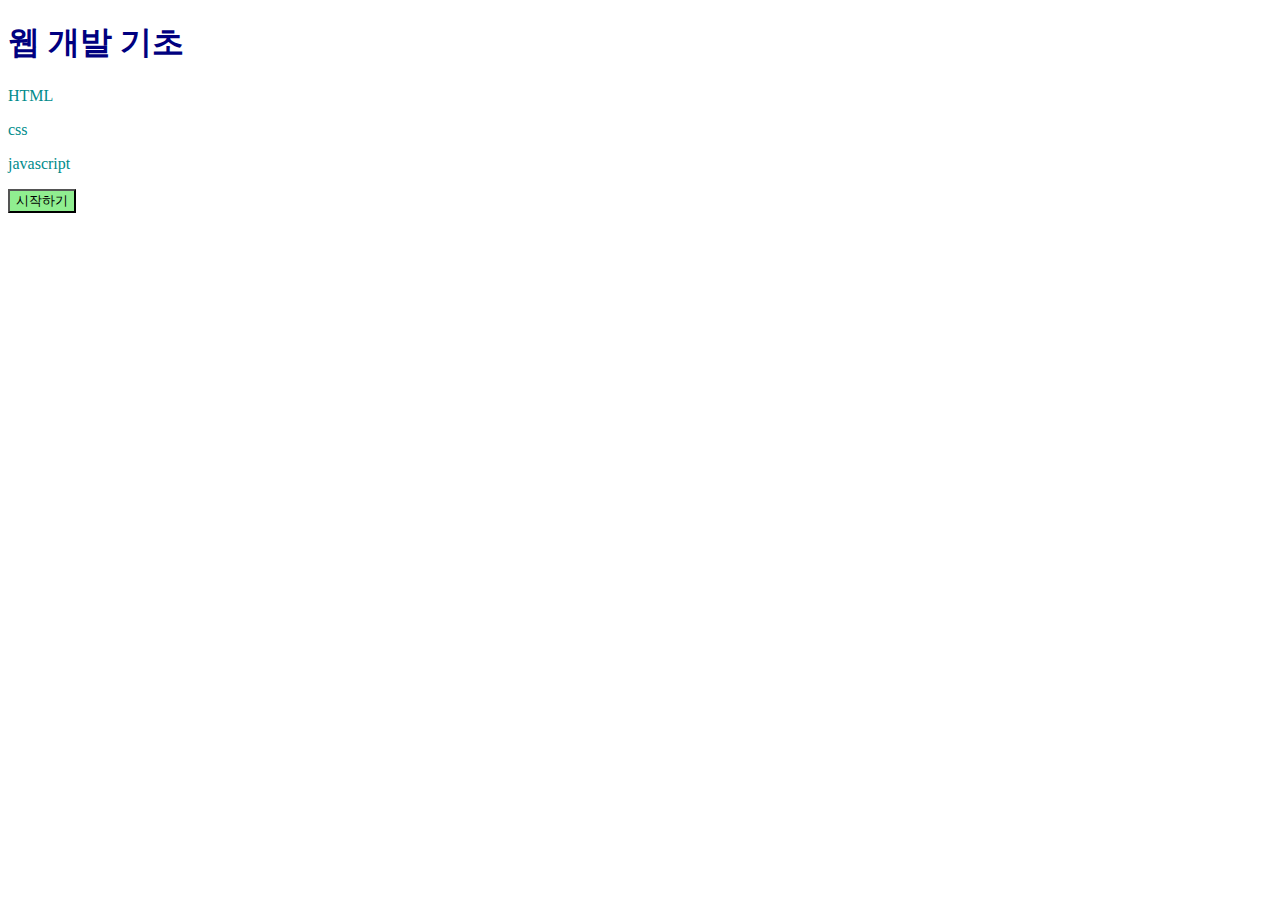
<file: HTML/00_test.html>
<!DOCTYPE html>
<html lang="en">
  <head>
    <meta charset="UTF-8" />
    <meta name="viewport" content="width=device-width, initial-scale=1.0" />
    <title>문서 제목</title>
    <link rel="stylesheet" href="00_test.css" />
  </head>
  <body>
    <h1>웹 개발 기초</h1>
    <p>HTML</p>
    <p>css</p>
    <p>javascript</p>
    <button>시작하기</button>
    <script src="00_test.js"></script>
  </body>
</html>
</file>
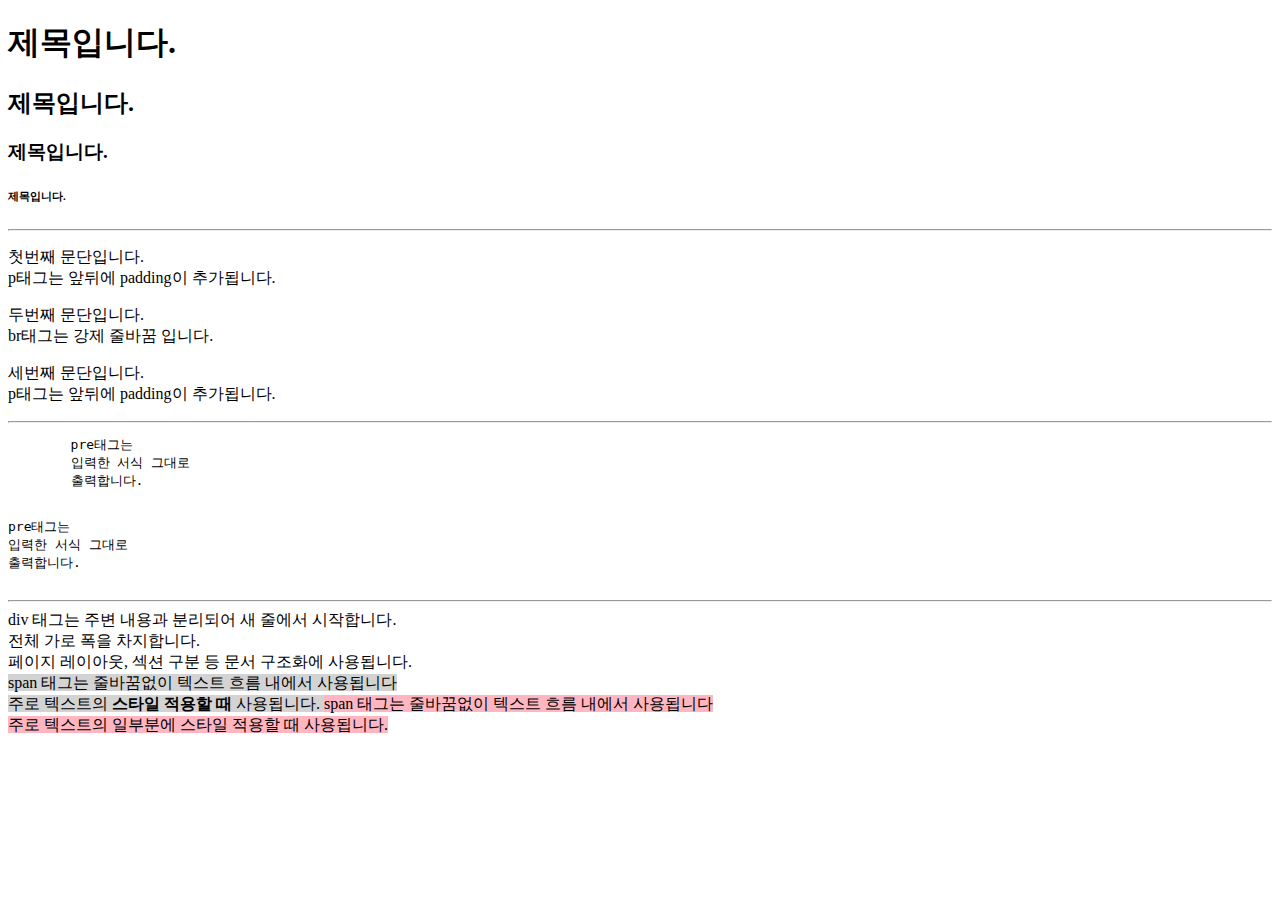
<file: HTML/01_텍스트관련태그.html>
<!DOCTYPE html>
<html lang="en">
  <head>
    <meta charset="UTF-8" />
    <meta name="viewport" content="width=device-width, initial-scale=1.0" />
    <title>텍스트 관련 태그</title>
  </head>
  <body>
    <!-- 제목 태그 -->
    <h1>제목입니다.</h1>
    <h2>제목입니다.</h2>
    <h3>제목입니다.</h3>
    <h6>제목입니다.</h6>

    <!-- 구분선 입니다 -->
    <hr />

    <p>
      첫번째 문단입니다.<br />
      p태그는 앞뒤에 padding이 추가됩니다.
    </p>
    <p>
      두번째 문단입니다.<br />
      br태그는 강제 줄바꿈 입니다.
    </p>
    <p>
      세번째 문단입니다.<br />
      p태그는 앞뒤에 padding이 추가됩니다.
    </p>

    <hr />

    <pre>
        pre태그는
        입력한 서식 그대로
        출력합니다.
    </pre>
    <pre>
pre태그는
입력한 서식 그대로
출력합니다.
    </pre>

    <hr />

    <div>
      div 태그는 주변 내용과 분리되어 새 줄에서 시작합니다. <br />
      전체 가로 폭을 차지합니다. <br />
      페이지 레이아웃, 섹션 구분 등 문서 구조화에 사용됩니다.
    </div>

    <span style="background-color: lightgrey">
      span 태그는 줄바꿈없이 텍스트 흐름 내에서 사용됩니다 <br />
      주로 텍스트의
      <span style="font-weight: bold">스타일 적용할 때</span> 사용됩니다.
    </span>

    <span style="background-color: lightpink">
      span 태그는 줄바꿈없이 텍스트 흐름 내에서 사용됩니다 <br />
      주로 텍스트의 일부분에 스타일 적용할 때 사용됩니다.
    </span>
  </body>
</html>
</file>
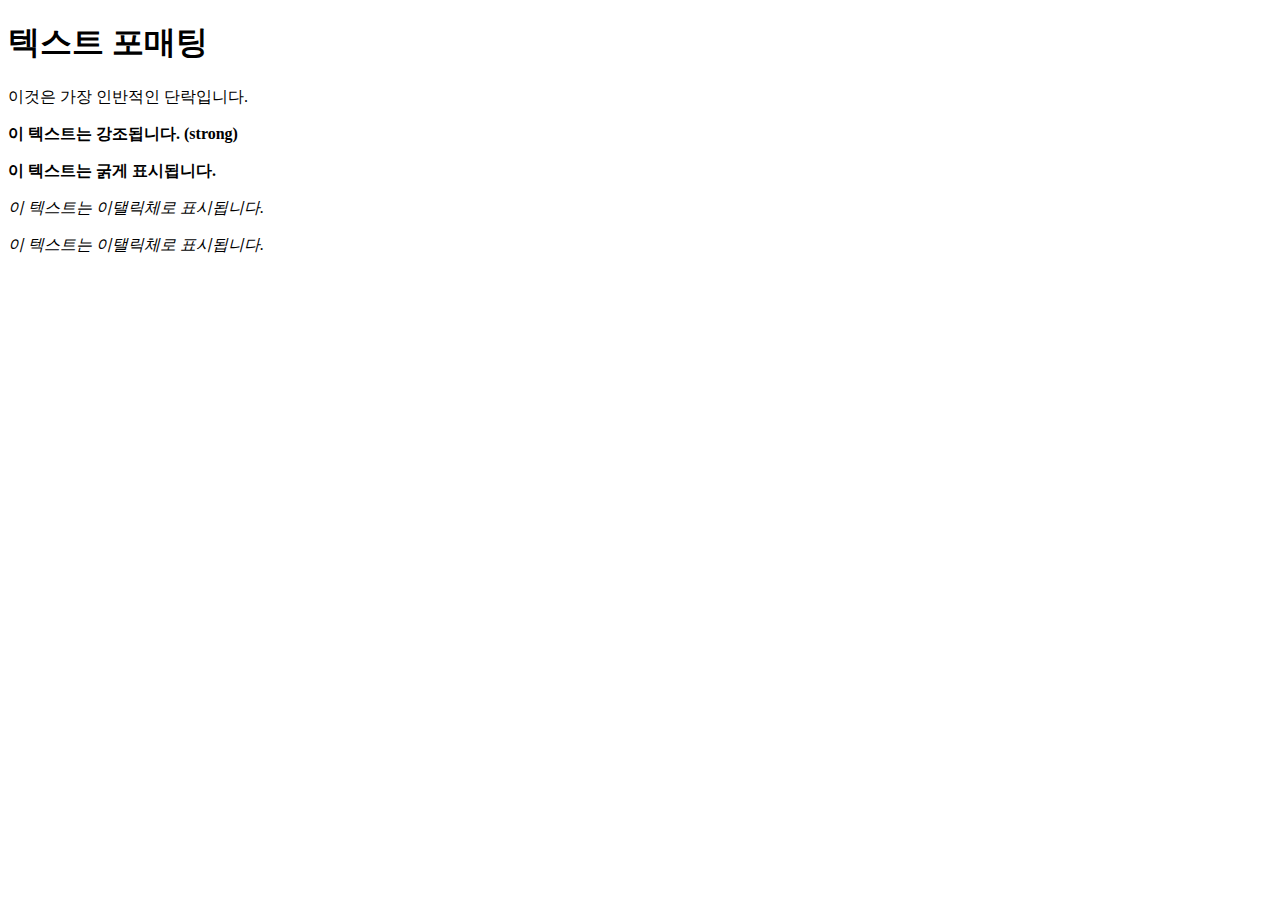
<file: HTML/02_텍스트포메팅.html>
<!DOCTYPE html>
<html lang="ko">
  <head>
    <meta charset="UTF-8" />
    <meta name="viewport" content="width=device-width, initial-scale=1.0" />
    <title>텍스트 포매팅팅</title>
  </head>
  <body>
    <h1>텍스트 포매팅</h1>
    <p>이것은 가장 인반적인 단락입니다.</p>
    <p><strong>이 텍스트는 강조됩니다. (strong)</strong></p>
    <p><b>이 텍스트는 굵게 표시됩니다.</b></p>
    <p><em>이 텍스트는 이탤릭체로 표시됩니다.</em></p>
    <p><i>이 텍스트는 이탤릭체로 표시됩니다.</i></p>
  </body>
</html>
</file>
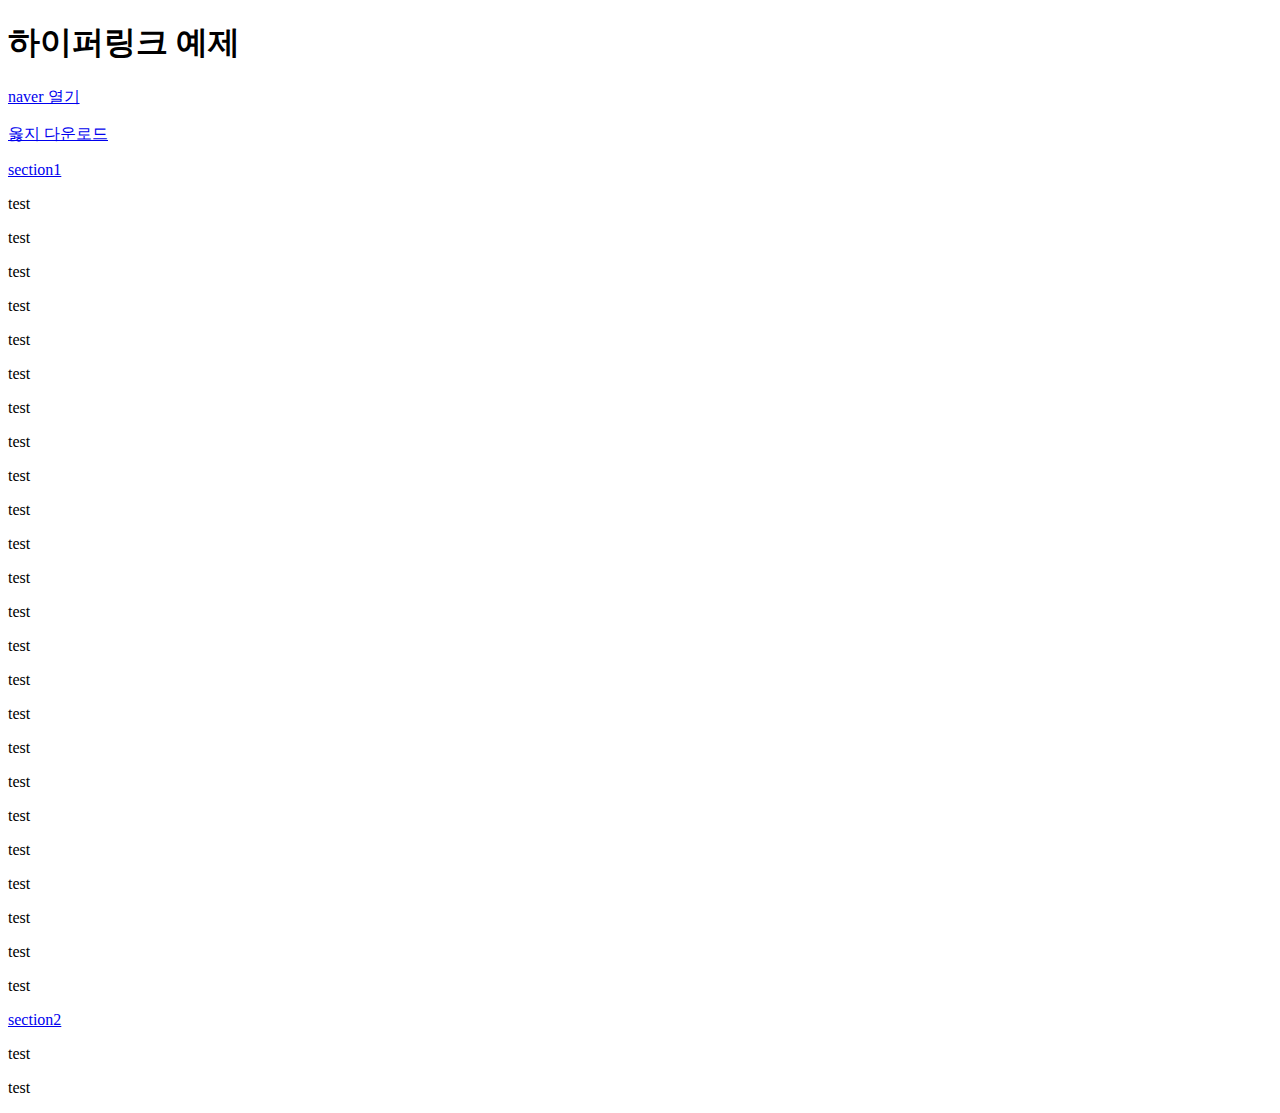
<file: HTML/03_하이퍼링크.html>
<!DOCTYPE html>
<html lang="ko">
  <head>
    <meta charset="UTF-8" />
    <meta name="viewport" content="width=device-width, initial-scale=1.0" />
    <title>하이퍼리크 예제제</title>
  </head>
  <body>
    <h1>하이퍼링크 예제</h1>
    <p>
      <a href="https://www.naver.com" target="_blank" title="naver"
        >naver 열기</a
      >
    </p>

    <p>
      <a
        href="file/8팀(주찬이의팔로팔로8로미) 발표 ppt.pdf"
        download="로건아침대위로올라가.pdf"
      >
        옳지 다운로드
      </a>
    </p>

    <p id="section1"><a href="#section2">section1</a></p>
    <p>test</p>
    <p>test</p>
    <p>test</p>
    <p>test</p>
    <p>test</p>
    <p>test</p>
    <p>test</p>
    <p>test</p>
    <p>test</p>
    <p>test</p>
    <p>test</p>
    <p>test</p>
    <p>test</p>
    <p>test</p>
    <p>test</p>
    <p>test</p>
    <p>test</p>
    <p>test</p>
    <p>test</p>
    <p>test</p>
    <p>test</p>
    <p>test</p>
    <p>test</p>
    <p>test</p>
    <p id="section2"><a href="#section1">section2</a></p>
    <p>test</p>
    <p>test</p>
  </body>
</html>
</file>
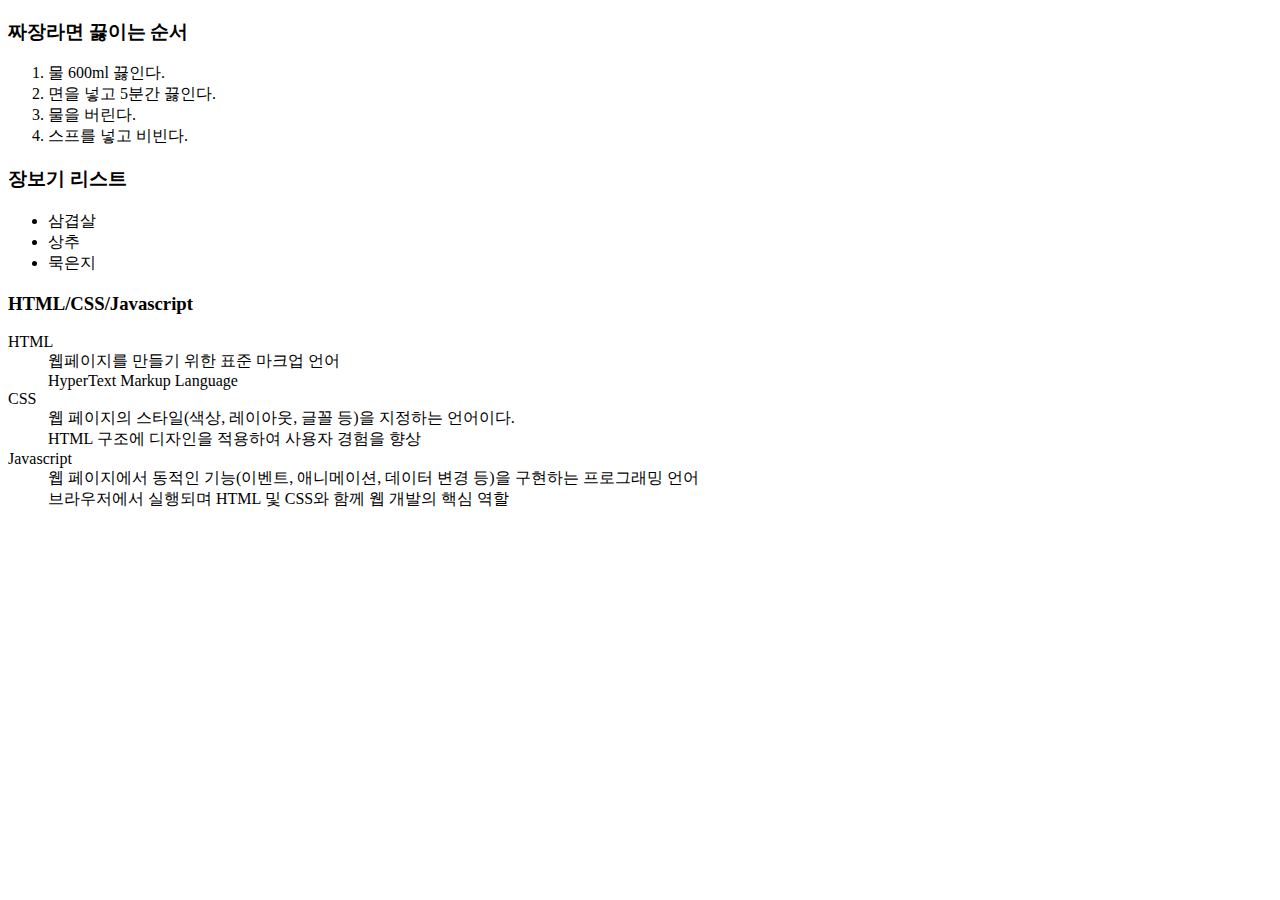
<file: HTML/04_목록태그.html>
<!DOCTYPE html>
<html lang="en">
  <head>
    <meta charset="UTF-8" />
    <meta name="viewport" content="width=device-width, initial-scale=1.0" />
    <title>목록태그</title>
  </head>
  <body>
    <h3>짜장라면 끓이는 순서</h3>
    <ol>
      <li>물 600ml 끓인다.</li>
      <li>면을 넣고 5분간 끓인다.</li>
      <li>물을 버린다.</li>
      <li>스프를 넣고 비빈다.</li>
    </ol>

    <h3>장보기 리스트</h3>
    <ul type="'circle">
      <li>삼겹살</li>
      <li>상추</li>
      <li>묵은지</li>
    </ul>

    <h3>HTML/CSS/Javascript</h3>
    <dl>
      <dt>HTML</dt>
      <dd>웹페이지를 만들기 위한 표준 마크업 언어</dd>
      <dd>HyperText Markup Language</dd>

      <dt>CSS</dt>
      <dd>웹 페이지의 스타일(색상, 레이아웃, 글꼴 등)을 지정하는 언어이다.</dd>
      <dd>HTML 구조에 디자인을 적용하여 사용자 경험을 향상</dd>

      <dt>Javascript</dt>
      <dd>
        웹 페이지에서 동적인 기능(이벤트, 애니메이션, 데이터 변경 등)을 구현하는
        프로그래밍 언어
      </dd>
      <dd>브라우저에서 실행되며 HTML 및 CSS와 함께 웹 개발의 핵심 역할</dd>
    </dl>
  </body>
</html>
</file>
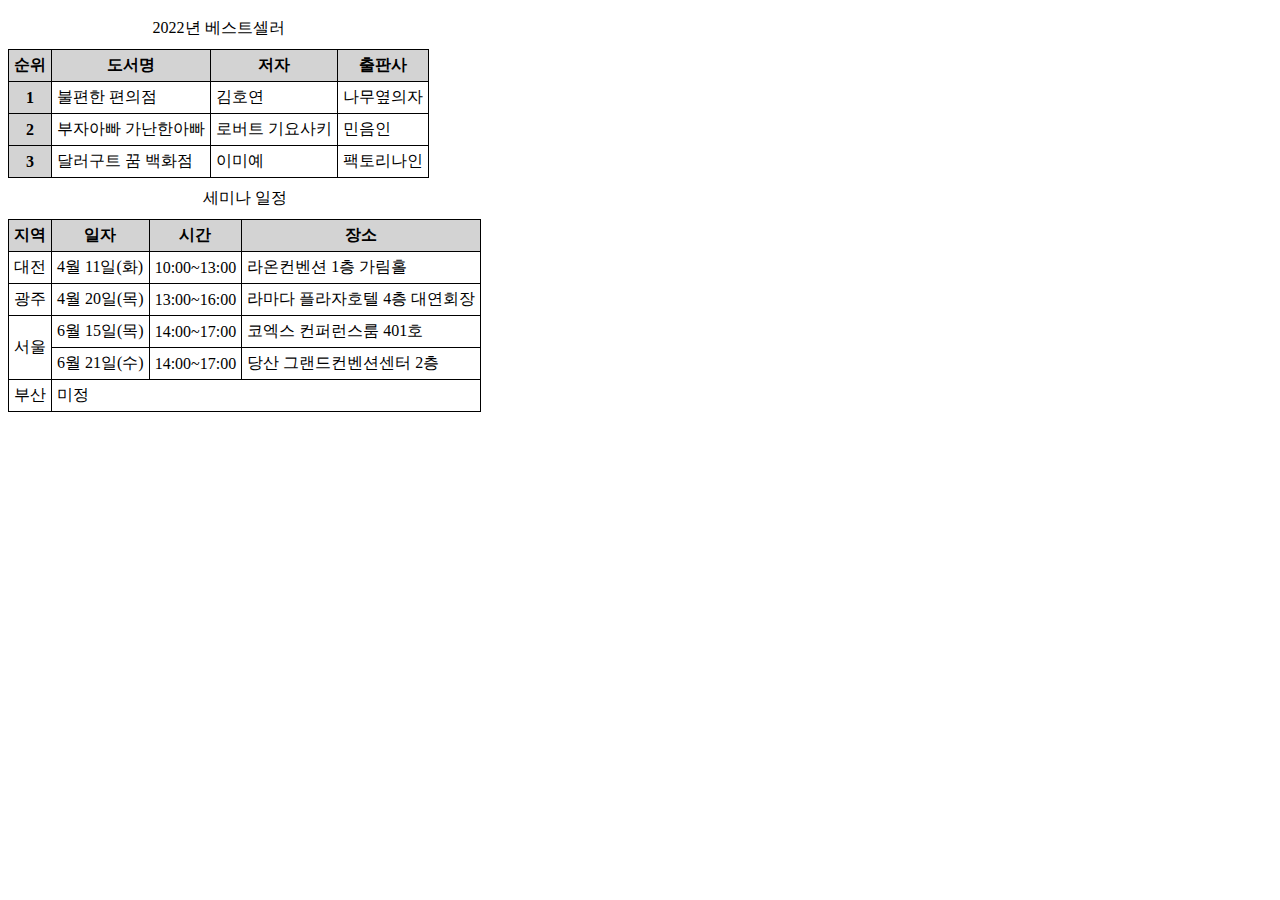
<file: HTML/05_테이블.html>
<!DOCTYPE html>
<html lang="ko">
  <head>
    <meta charset="UTF-8" />
    <meta name="viewport" content="width=device-width, initial-scale=1.0" />
    <title>테이블</title>
    <style>
      table,
      td,
      th {
        border: 1px solid black;
        border-collapse: collapse;
      }
      td,
      th {
        padding: 5px;
      }
      th {
        background-color: lightgrey;
      }
      caption {
        padding: 10px;
      }
    </style>
  </head>
  <body>
    <table>
      <caption>
        2022년 베스트셀러
      </caption>
      <tr>
        <th>순위</th>
        <th>도서명</th>
        <th>저자</th>
        <th>출판사</th>
      </tr>
      <tr>
        <th>1</th>
        <td>불편한 편의점</td>
        <td>김호연</td>
        <td>나무옆의자</td>
      </tr>
      <tr>
        <th>2</th>
        <td>부자아빠 가난한아빠</td>
        <td>로버트 기요사키</td>
        <td>민음인</td>
      </tr>
      <tr>
        <th>3</th>
        <td>달러구트 꿈 백화점</td>
        <td>이미예</td>
        <td>팩토리나인</td>
      </tr>
    </table>

    <table>
      <caption>
        세미나 일정
      </caption>
      <tr>
        <th>지역</th>
        <th>일자</th>
        <th>시간</th>
        <th>장소</th>
      </tr>
      <tr>
        <td>대전</td>
        <td>4월 11일(화)</td>
        <td>10:00~13:00</td>
        <td>라온컨벤션 1층 가림홀</td>
      </tr>
      <tr>
        <td>광주</td>
        <td>4월 20일(목)</td>
        <td>13:00~16:00</td>
        <td>라마다 플라자호텔 4층 대연회장</td>
      </tr>
      <tr>
        <td rowspan="2">서울</td>
        <td>6월 15일(목)</td>
        <td>14:00~17:00</td>
        <td>코엑스 컨퍼런스룸 401호</td>
      </tr>
      <tr>
        <td>6월 21일(수)</td>
        <td>14:00~17:00</td>
        <td>당산 그랜드컨벤션센터 2층</td>
      </tr>
      <tr>
        <td>부산</td>
        <td colspan="3">미정</td>
      </tr>
    </table>
  </body>
</html>
</file>
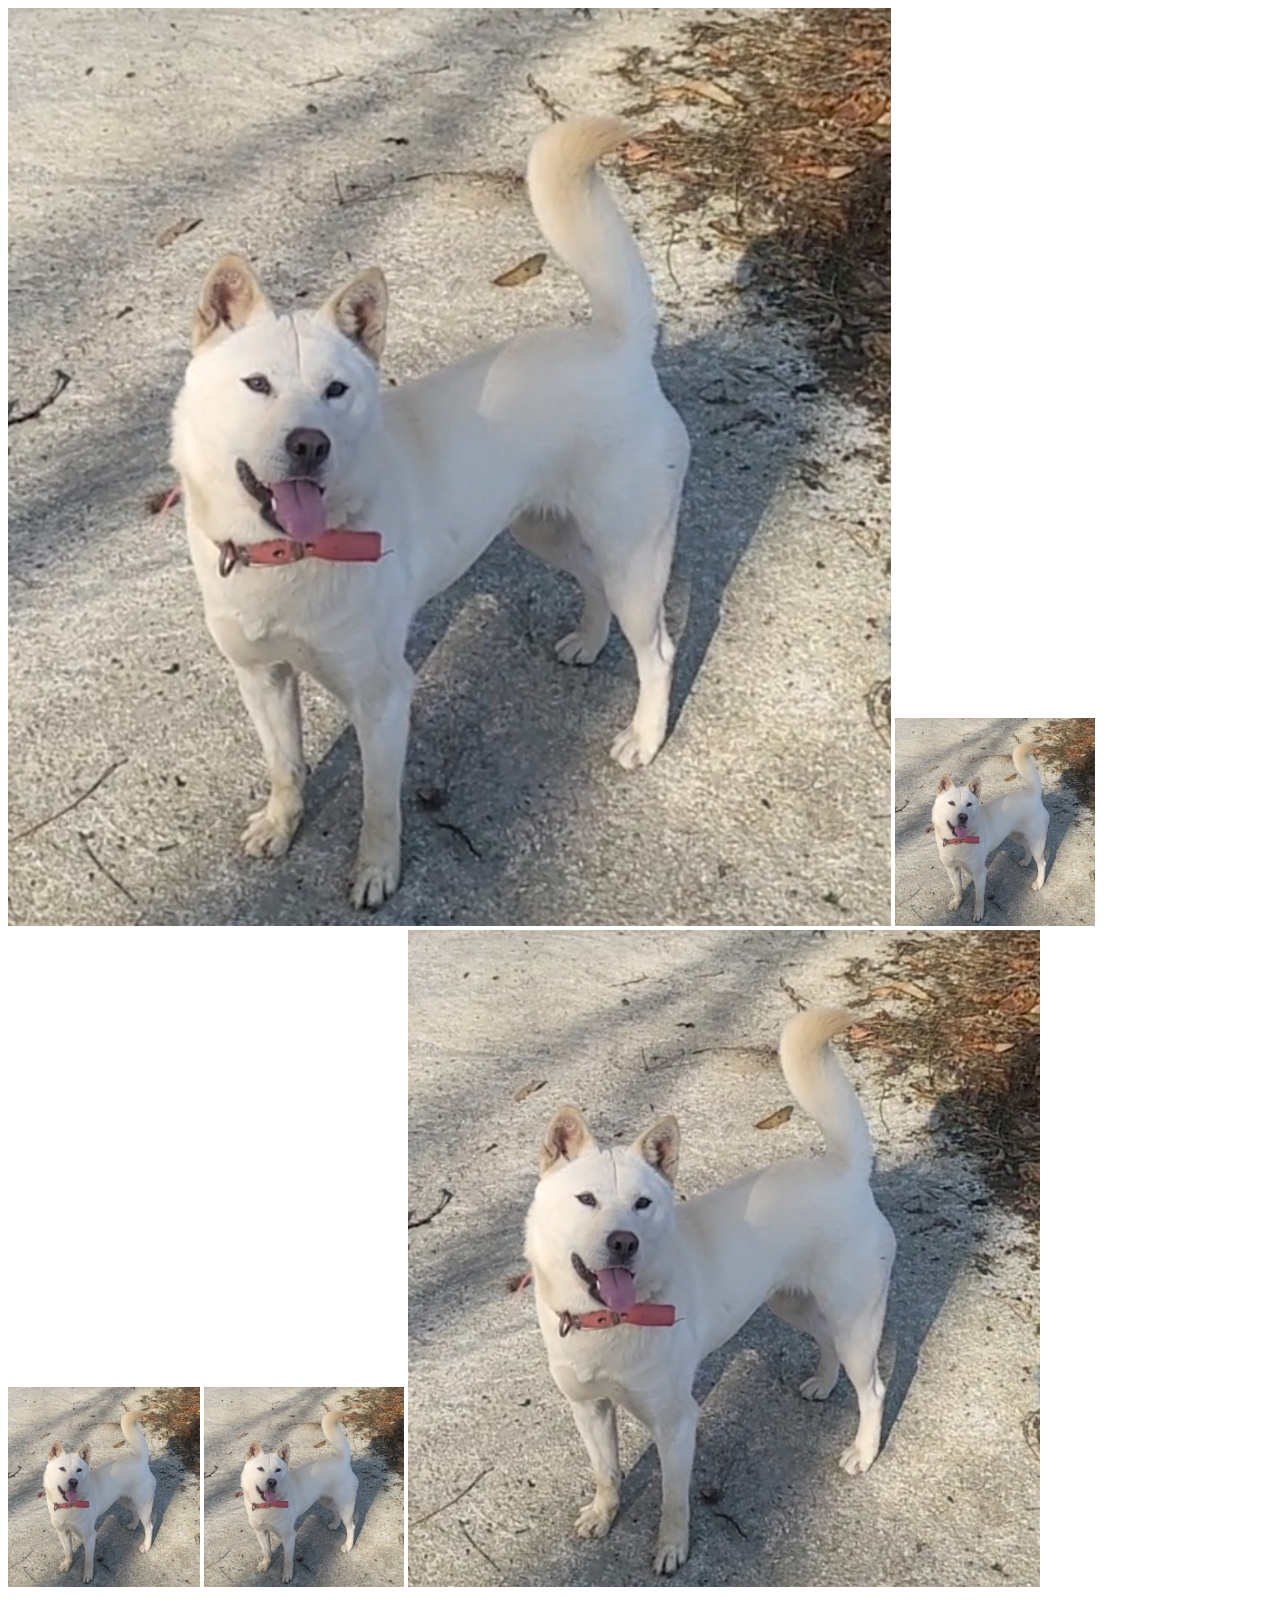
<file: HTML/06_이미지.html>
<!DOCTYPE html>
<html lang="ko">
  <head>
    <meta charset="UTF-8" />
    <meta name="viewport" content="width=device-width, initial-scale=1.0" />
    <title>Document</title>
  </head>
  <body>
    <img src="image/dog.jpg" alt="dog" title="원본크기" />
    <img src="image/dog.jpg" alt="dog" width="200px" title="가로200px" />
    <img src="image/dog.jpg" alt="dod" height="200px" title="새로200ox" />
    <img
      src="image/dog.jpg"
      alt="dog"
      width="200px"
      height="200px"
      title="가로세로200px"
    />
    <img src="image/dog.jpg" alt="dog" width="50%" title="width50%" />
  </body>
</html>
</file>
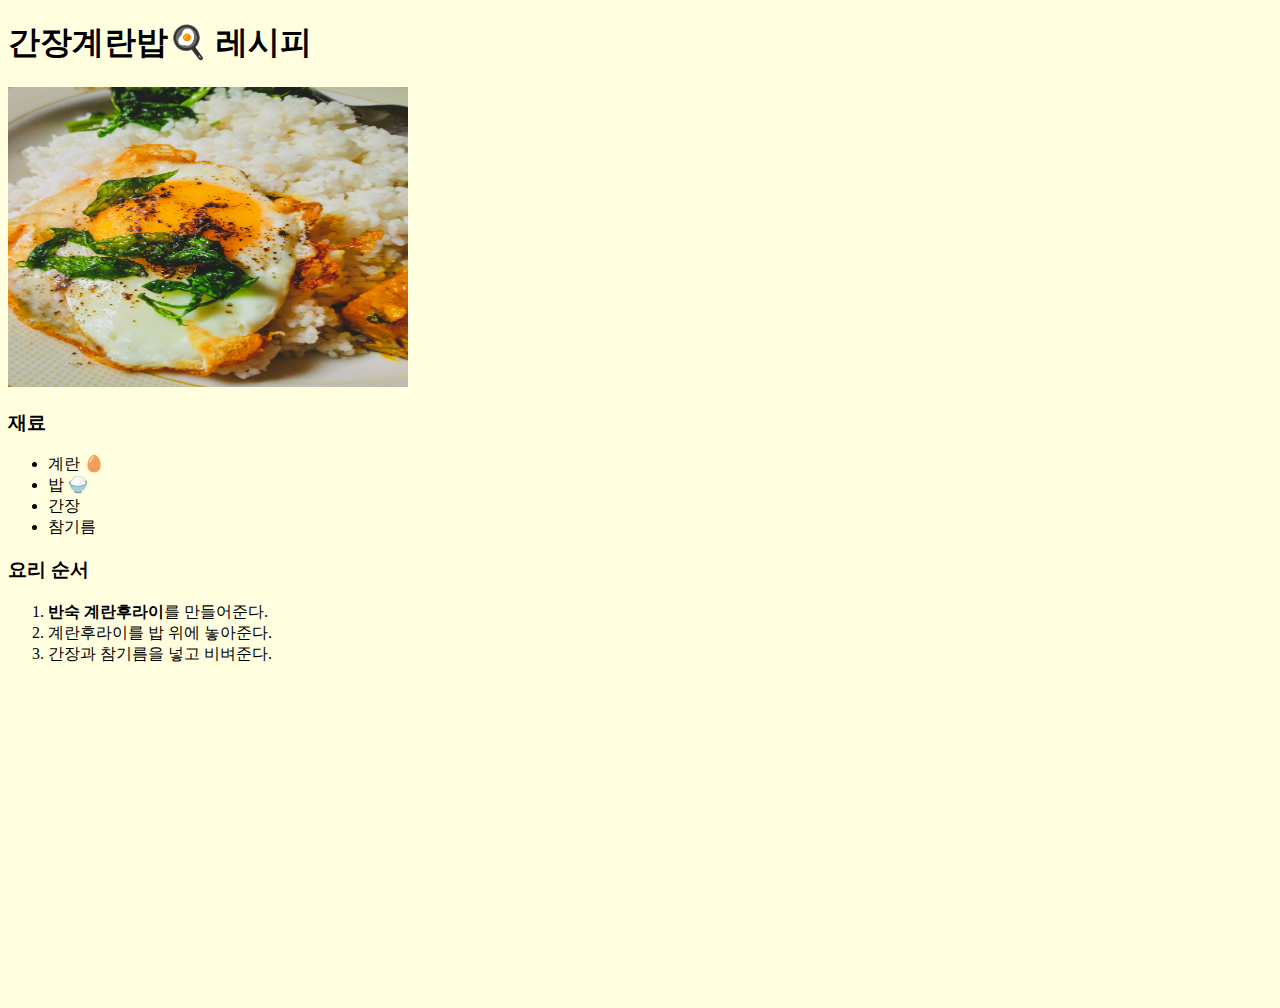
<file: HTML/미션레시피.html>
<!DOCTYPE html>
<html lang="ko">
  <head>
    <meta charset="UTF-8" />
    <meta name="viewport" content="width=device-width, initial-scale=1.0" />
    <title>간장계란밥 레시피</title>
  </head>
  <style>
    body {
      background-color: lightyellow;
    }
  </style>
  <body>
    <h1>간장계란밥🍳 레시피</h1>
    <img src="image/food.jpg" width="400px" height="300" />

    <h3>재료</h3>
    <ul>
      <li>계란 🥚</li>
      <li>밥 🍚</li>
      <li>간장</li>
      <li>참기름</li>
    </ul>

    <h3>요리 순서</h3>
    <ol>
      <li><b>반숙 계란후라이</b>를 만들어준다.</li>
      <li>계란후라이를 밥 위에 놓아준다.</li>
      <li>간장과 참기름을 넣고 비벼준다.</li>
    </ol>

    <div>
      <iframe
        width="560"
        height="315"
        src="https://www.youtube.com/embed/DNShHNuqrp8?si=BLu3xnsX8m4pK76T"
        title="YouTube video player"
        frameborder="0"
        allow="accelerometer; autoplay; clipboard-write; encrypted-media; gyroscope; picture-in-picture; web-share"
        referrerpolicy="strict-origin-when-cross-origin"
        allowfullscreen
      ></iframe>
    </div>
  </body>
</html>
</file>
<file: HTML/00_test.css>
h1 {
  color: navy;
}

p {
  color: darkcyan;
}
button {
  background-color: lightgreen;
}
</file>
